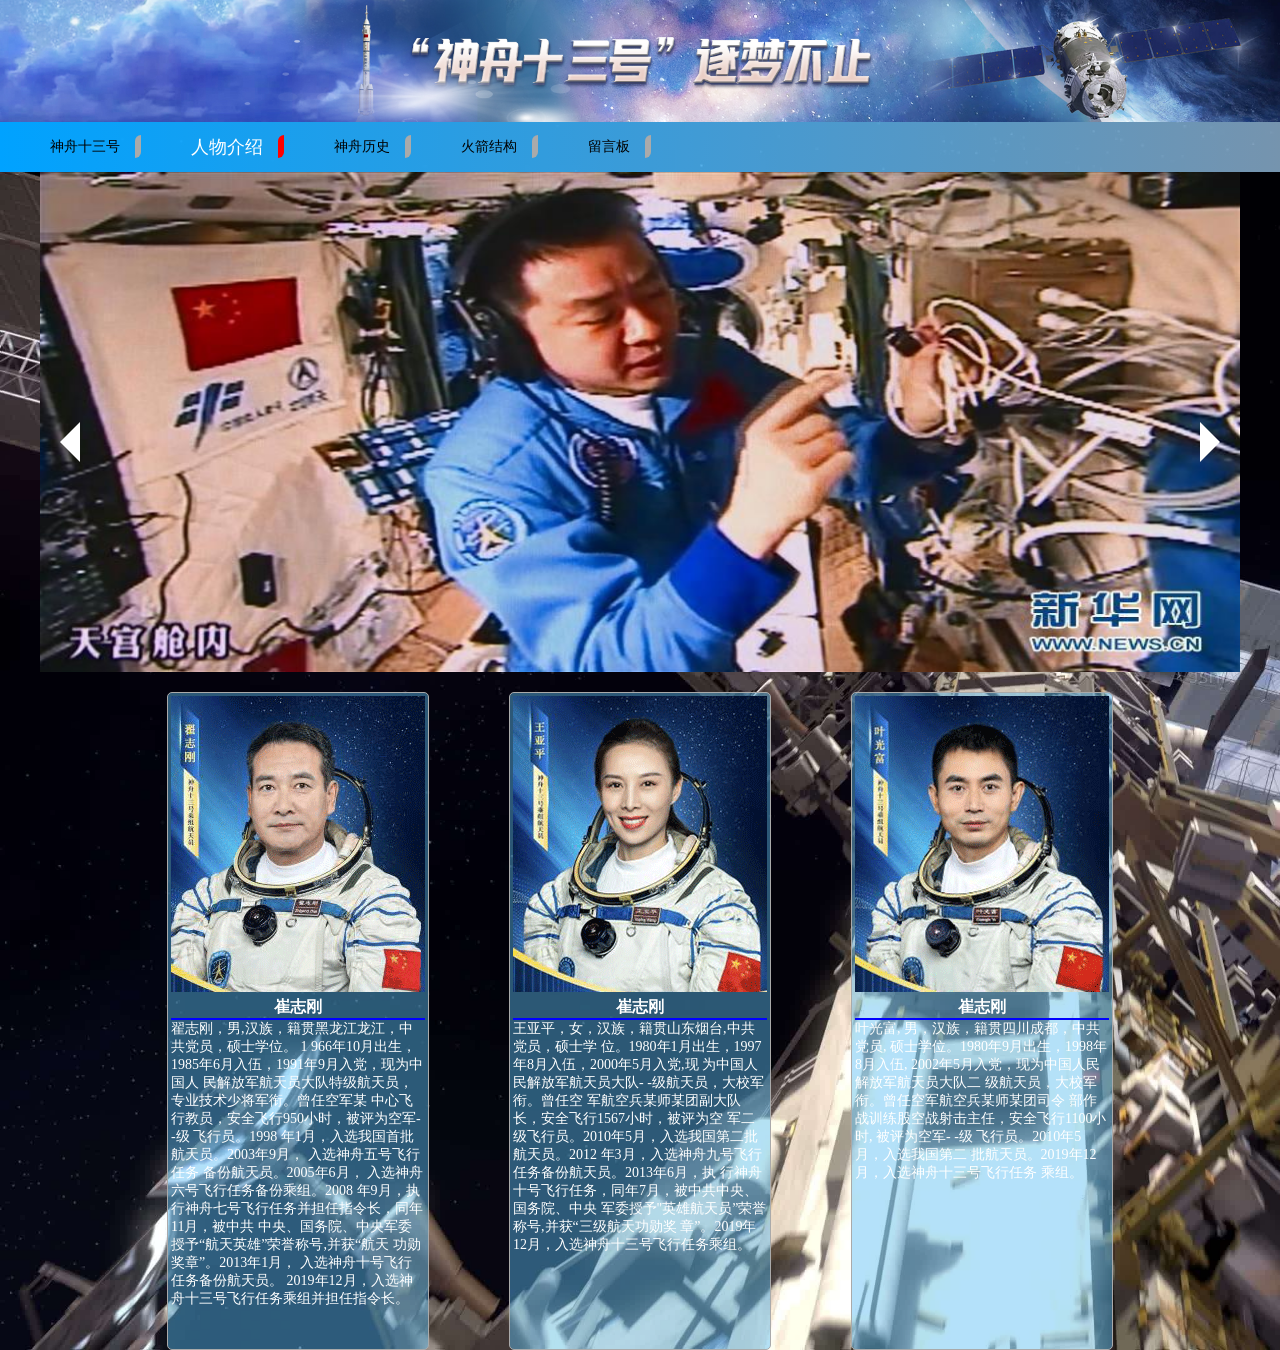
<file: 神舟十三号/html/characters.html>
<!DOCTYPE html>
<head>
    <meta charset="UTF-8">
    <meta http-equiv="X-UA-Compatible" content="IE=edge">
    <meta name="viewport" content="width=device-width, initial-scale=1.0">
    <title>人物介绍</title>
    <link rel="stylesheet" href="../css/top.css">
    <link rel="stylesheet" href="../css/characters.css">
</head>

<body>

    <img src="../img/top.jpg" alt="神舟十三号 逐梦不止" width="100%" style="display: block;">
    <!-- 导航条 -->
    <div class="top">
        <ul>
            <li><a href="index.html"> 神舟十三号 </a><span class="active-item"></span></li>
            <li><a href="characters.html" class="active">人物介绍</a><span class="active-item"></span></li>
            <li><a href="history.html">神舟历史</a><span class="active-item"></span></li>
            <li><a href="rocket.html">火箭结构</a><span class="active-item"></span></li>
            <li><a href="leave.html">留言板</a><span class="active-item"></span></li>
        </ul>
    </div>

    <div style="width: 1200px;">
        <div class="banner">
            <div class="btn">
                <a href="javascript:;" class="box-banner-left" onclick="btn_left()"></a>
                <a href="javascript:;" class="box-banner-right" onclick="btn_right()"></a>
            </div>
            <div class="box-banner" id="box-banner">
                <img src="../img/characters/1.jpeg" width="1200px" height="500px">
                <img src="../img/characters/2.jpeg" width="1200px" height="500px">
                <img src="../img/characters/3.jpeg" width="1200px" height="500px">
                <img src="../img/characters/4.jpeg" width="1200px" height="500px">
                <img src="../img/characters/5.jpeg" width="1200px" height="500px">
            </div>
        </div>
    </div>


    <div class="box">
        <div class="center">
            <div class="item" style="margin-right: 0;">
                <img src="../img/characters/崔志刚.png" alt="">
                <div class="text">
                    <h3 class="title">崔志刚</h3>
                    <hr color="blue">
                    <p>翟志刚，男,汉族，籍贯黑龙江龙江，中共党员，硕士学位。 1 966年10月出生，1985年6月入伍，1991年9月入党，现为中国人 民解放军航天员大队特级航天员，专业技术少将军衔。曾任空军某 中心飞行教员，安全飞行950小时，被评为空军- -级 飞行员。1998 年1月，入选我国首批航天员。2003年9月， 入选神舟五号飞行任务 备份航天员。2005年6月， 入选神舟六号飞行任务备份乘组。2008 年9月，执行神舟七号飞行任务并担任指令长，同年11月，被中共
                        中央、国务院、中央军委授予“航天英雄”荣誉称号,并获“航天 功勋奖章”。2013年1月， 入选神舟十号飞行任务备份航天员。 2019年12月，入选神舟十三号飞行任务乘组并担任指令长。
                    </p>
                </div>
            </div>
            <div class="item" style="margin-left:80px;margin-right: 80px;">
                <img src="../img/characters/王亚平.png" alt="">
                <div class="text">
                    <h3 class="title">崔志刚</h3>
                    <hr color="blue">
                    <p>王亚平，女，汉族，籍贯山东烟台,中共党员，硕士学 位。1980年1月出生，1997年8月入伍，2000年5月入党,现 为中国人民解放军航天员大队- -级航天员，大校军衔。曾任空 军航空兵某师某团副大队长，安全飞行1567小时，被评为空 军二级飞行员。2010年5月，入选我国第二批航天员。2012 年3月，入选神舟九号飞行任务备份航天员。2013年6月，执 行神舟十号飞行任务，同年7月，被中共中央、国务院、中央 军委授予"英雄航天员”荣誉称号,并获“三级航天功勋奖
                        章”。2019年12月，入选神舟十三号飞行任务乘组。
                    </p>
                </div>
            </div>
            <div class="item" style="margin-left: 0;">
                <img src="../img/characters/叶光富.png" alt="">
                <div class="text">
                    <h3 class="title">崔志刚</h3>
                    <hr color="blue">
                    <p>叶光富, 男，汉族，籍贯四川成都，中共党员, 硕士学位。1980年9月出生，1998年8月入伍, 2002年5月入党，现为中国人民解放军航天员大队二 级航天员，大校军衔。曾任空军航空兵某师某团司令 部作战训练股空战射击主任，安全飞行1100小时, 被评为空军- -级 飞行员。2010年5月，入选我国第二 批航天员。2019年12月，入选神舟十三号飞行任务 乘组。
                    </p>
                </div>
            </div>
        </div>
    </div>

</body>


<script src="../js/characters.js"></script>

</html>
</file>
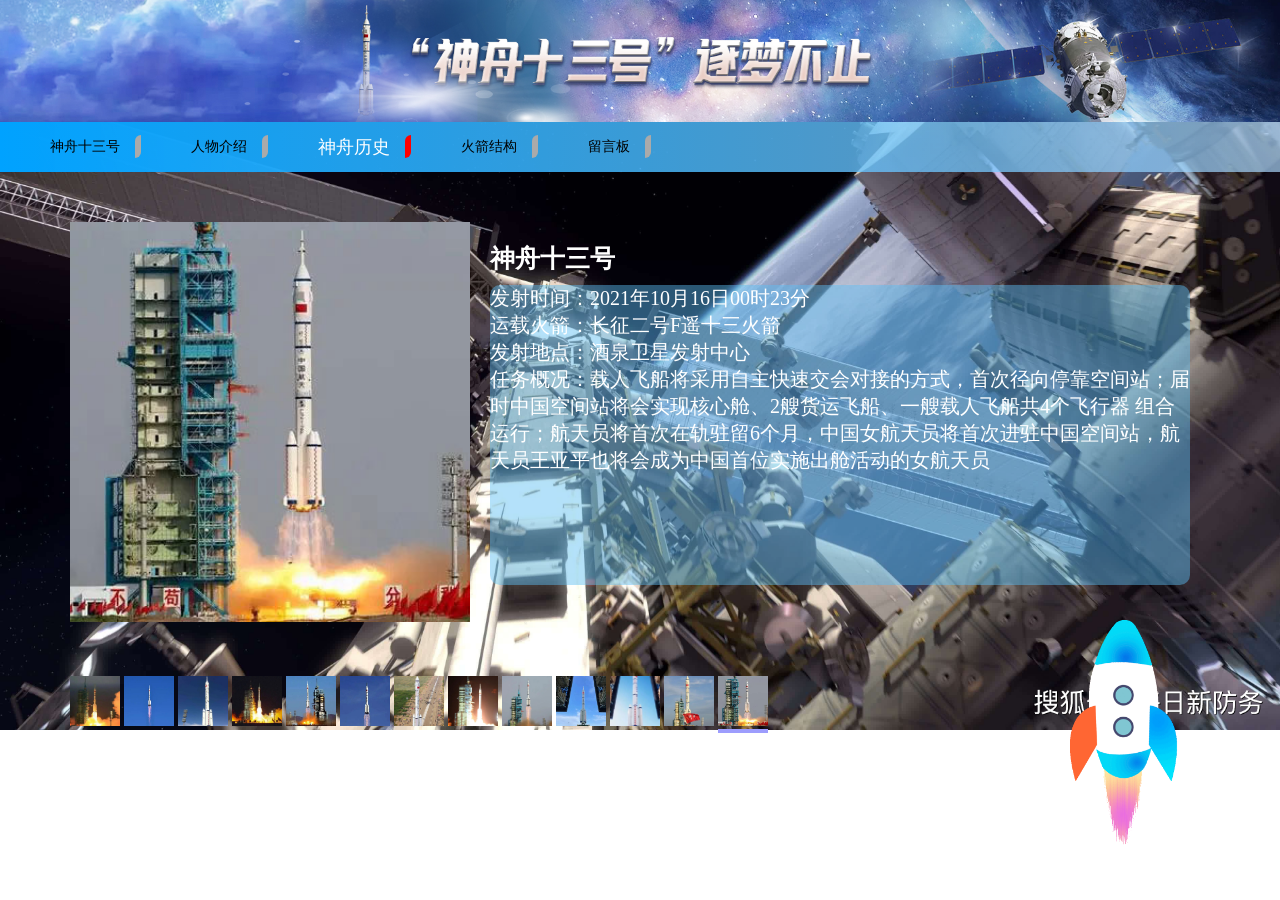
<file: 神舟十三号/html/history.html>
<!DOCTYPE html>
<head>
    <meta charset="UTF-8">
    <meta http-equiv="X-UA-Compatible" content="IE=edge">
    <meta name="viewport" content="width=device-width, initial-scale=1.0">
    <title>神舟历史</title>
    <link rel="stylesheet" href="../css/top.css">
	<link rel="stylesheet" type="text/css" href="../css/history.css"/>
</head>

<body>
    <img src="../img/top.jpg" alt="神舟十三号 逐梦不止" width="100%" style="display: block;">
    <div class="top">
        <ul>
            <li><a href="index.html"> 神舟十三号 </a><span class="active-item"></span></li>
            <li><a href="characters.html">人物介绍</a><span class="active-item"></span></li>
            <li><a href="history.html" class="active">神舟历史</a><span class="active-item"></span></li>
            <li><a href="rocket.html">火箭结构</a><span class="active-item"></span></li>
            <li><a href="leave.html">留言板</a><span class="active-item"></span></li>
        </ul>
    </div>

    <div style="display: flex;">
        <div style="margin-top: 50px;">
            <div style="display: flex;">
				
                <div style="margin-right: 0;"><img id="img" src="../img/13.jpg" alt="" style="margin-right: 0;height: 400px;"></div>
				
                <div style="color: white; padding: 20px;height: auto;margin-left: 0; margin-right: 0;">
					
                <p class="title" id="title">神舟十三号</p>
                <div class="center" id="test"></div>
				
                </div>
				
            </div>
            <div class="nav" id="nav">
                <a href="#" onclick="item('神舟一号')" data-value="神舟一号"><img src="../img/1.jpg"></a>
                <a href="#" onclick="item('神舟二号')" data-value="神舟二号"><img src="../img/2.jpg"></a>
                <a href="#" onclick="item('神舟三号')" data-value="神舟三号"><img src="../img/3.jpg"></a>
                <a href="#" onclick="item('神舟四号')" data-value="神舟四号"><img src="../img/4.jpg"></a>
                <a href="#" onclick="item('神舟五号')" data-value="神舟五号"><img src="../img/5.jpg"></a>
                <a href="#" onclick="item('神舟六号')" data-value="神舟六号"><img src="../img/6.jpg"></a>
                <a href="#" onclick="item('神舟七号')" data-value="神舟七号"><img src="../img/7.jpg"></a>
                <a href="#" onclick="item('神舟八号')" data-value="神舟八号"><img src="../img/8.jpg"></a>
                <a href="#" onclick="item('神舟九号')" data-value="神舟九号"><img src="../img/9.jpg"></a>
                <a href="#" onclick="item('神舟十号')" data-value="神舟十号"><img src="../img/10.jpg"></a>
                <a href="#" onclick="item('神舟十一号')" data-value="神舟十一号"><img src="../img/11.jpg"></a>
                <a href="#" onclick="item('神舟十二号')" data-value="神舟十二号"><img src="../img/12.jpg"></a>
                <a href="#" class="nav-active" onclick="item('神舟十三号')" data-value="神舟十三号"><img src="../img/13.jpg"></a>
            </div>
        </div>
        <div class="right">
            <img src="../img/hj2.gif" alt="" width="300px">
        </div>
    </div>

</body>
<script src="../js/history.js"></script>

</html>
</file>
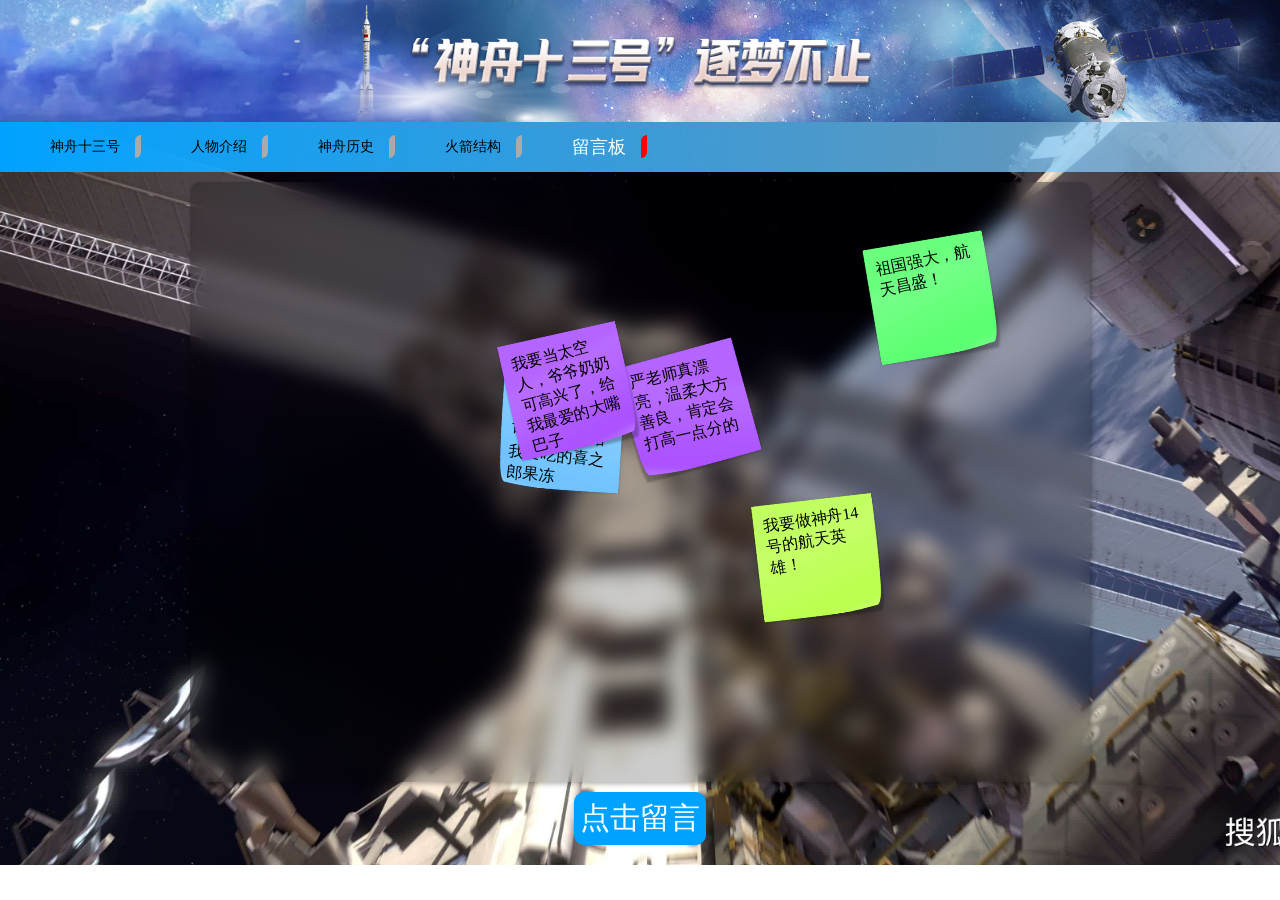
<file: 神舟十三号/html/leave.html>
<!DOCTYPE html>
<head>
    <meta charset="UTF-8">
    <meta http-equiv="X-UA-Compatible" content="IE=edge">
    <meta name="viewport" content="width=device-width, initial-scale=1.0">
    <title>留言板</title>
    <link rel="stylesheet" href="../css/top.css">
    <link rel="stylesheet" href="../css/leave.css">
	
	<script src="../js/leave.js"></script>
</head>

<body>

    <img src="../img/top.jpg" alt="神舟十三号 逐梦不止" width="100%" style="display: block;">
    <div class="top">
        <ul>
            <li><a href="index.html"> 神舟十三号 </a><span class="active-item"></span></li>
            <li><a href="characters.html">人物介绍</a><span class="active-item"></span></li>
            <li><a href="history.html">神舟历史</a><span class="active-item"></span></li>
            <li><a href="rocket.html">火箭结构</a><span class="active-item"></span></li>
            <li><a href="leave.html" class="active">留言板</a><span class="active-item"></span></li>
        </ul>
    </div>




    <div class="blessing-wall">
        <div class="blessing-list"></div>
		
        <div class="bessing-button">
            <button>点击留言</button>
        </div>
		
    </div>

    <div class="mask"></div>

    <div class="pop-box">
        <h1>留言板</h1>
        <textarea id="content" placeholder="留下点东西再走吧！"></textarea>
        <div class="send close">关闭</div>
        <div class="send sure">确定</div>
    </div>


</body>


</html>
</file>
<file: 神舟十三号/css/top.css>
/* 清除浏览器默认内、外边距 */

* {
    margin: 0 auto;
    padding: 0;
}

body {
    /* background-color: rgba(173, 218, 255, 0.678); */
    background: url(../img/背景.png) no-repeat;
    background-size: cover;
}

ul {
    list-style-type: none;
}

a {
    color: black;
    text-decoration: none;
}

.top {
    height: 50px;
    /* 设置导航条渐变色背景 */
    background-image: linear-gradient(to right, rgb(0, 162, 255), rgba(173, 218, 255, 0.678));
}

.top ul li {
    line-height: 50px;
    float: left;
}

.top ul li a {
    display: block;
    padding-left: 50px;
    padding-right: 15px;
    font-size: 14px;
    float: left;
    transition: all 0.5s;
}


/* 导航右边竖条样式 */

.active-item {
    border: 3px solid #aaa;
    border-top-left-radius: 50px;
    border-bottom-right-radius: 50px;
}


/* 导航条选中样式 */

.active {
    font-size: 18px !important;
    color: white;
}


/* 修改当前选中导航后面的竖条颜色 */

.active+.active-item {
    border-color: red;
}

.top ul li:hover a {
    color: white;
    /* font-size: 18px; */
    transform: scale(1.2);
}

.top ul li:hover .active-item {
    border-color: red;
}
</file>
<file: 神舟十三号/css/characters.css>
.center {
    display: flex;
}

.item {
    margin-top: 20px;
    width: 254px;
    height: 650px;
    border: 1px solid #aaa;
    padding: 3px;
    border-radius: 5px;
    /* 添加动画过渡 */
    transition: all 0.5s;
    background-color: rgba(93, 189, 245, 0.459);
    color: white;
}

.title {
    text-align: center;
}

.text {
    font-size: 14px;
}


/* 鼠标移动到item标签向上移动15像素  添加阴影*/

.item:hover {
    transform: translateY(-15px);
    box-shadow: 0px 0px 4px 4px rgb(139, 203, 255);
}

.banner {
    position: relative;
    width: 1200px;
    height: 500px;
    overflow: hidden;
}

.box-banner {
    position: absolute;
    display: flex;
    /* width: 1800px; */
}

.box-banner-left {
    position: absolute;
    top: 50%;
    left: 20px;
    border: 20px solid transparent;
    border-right-color: white;
    border-left: 0;
    z-index: 100;
}

.box-banner-right {
    position: absolute;
    top: 50%;
    right: 20px;
    border: 20px solid transparent;
    border-left-color: white;
    border-right: 0;
    z-index: 99;
}
</file>
<file: 神舟十三号/css/history.css>
.right {
            margin-left: 0;
            width: 300px;
            height: 300px;
            overflow: hidden;
            position: fixed;
            right: 0;
            bottom: 0;
            z-index: -999;
        }
        
.title {
            font-size: 25px;
            font-weight: bold;
            padding-bottom: 10px;
        }
        
.center {
            font-size: 20px;
            background-color: rgba(93, 189, 245, 0.459);
            height: 300px;
            width: 700px;
            border-radius: 10px;
        }
        
.nav img {
            width: 50px;
            height: 50px;
            margin-top: 50px;
            position: relative;
            z-index: 999;
        }
        
.nav a {
            display: inline;
            height: 50px;
        }
        
.nav-active {
            border-bottom: 4px solid rgb(157, 157, 253);
        }
        
.nav a:hover {
            border-bottom: 4px solid red;
        }
</file>
<file: 神舟十三号/css/leave.css>
* {
    margin: 0;
    padding: 0;
}

.blessing-wall {
    width: 900px;
    height: 100%;
    margin: 0 auto;
    padding: 10px;
}

.blessing-list {
    height: 600px;
    background-color: rgba(0, 0, 0, 0.2);
    backdrop-filter: blur(10px);
    border-radius: 10px;
    box-shadow: 2px 2px 5px rgba(0, 0, 0, 0.3);
    position: relative;
}

.blessing-card {
    width: 100px;
    height: 100px;
    background-image: url(../img/leave/cardbg-1.png);
    background-size: cover;
    padding: 15px;
    position: absolute;
    top: 0;
    left: 0;
    transform: rotate(10deg);
    user-select: none;
    cursor: pointer;
}

.bessing-button {
    text-align: center;
    padding: 10px;
}

.bessing-button button {
    background-color: rgb(0, 162, 255);
    color: #fff;
    font-size: 30px;
    padding: 5px;
    border: 1px solid rgb(0, 162, 255);
    border-radius: 10px;
    cursor: pointer;
}

.mask {
    position: fixed;
    top: 0;
    left: 0;
    width: 100%;
    height: 100%;
    background-color: rgba(0, 0, 0, 0.5);
    display: none;
}

.pop-box {
    position: fixed;
    top: -50%;
    left: 50%;
    transform: translate3d(-50%, -50%, 0);
    width: 500px;
    height: 320px;
    padding: 10px;
    background-color: rgb(0, 162, 255);
    border-radius: 10px;
    transition: all 0.3s;
}

.pop-box h1 {
    font-size: 30px;
    text-align: center;
    color: #fff;
    margin: 5px 10px;
}

.pop-box textarea {
    display: block;
    width: 440px;
    height: 140px;
    padding: 10px;
    margin: 20px auto;
    resize: none;
    font-size: 16px;
    color: rgb(0, 162, 255);
    outline: none;
    border-radius: 10px;
}

.pop-box .send {
    width: 80px;
    margin: 5px auto;
    padding: 8px 0;
    text-align: center;
    color: white;
    background-color: rgb(90, 194, 255);
    font-weight: bolder;
    cursor: pointer;
    border-radius: 5px;
}
</file>
